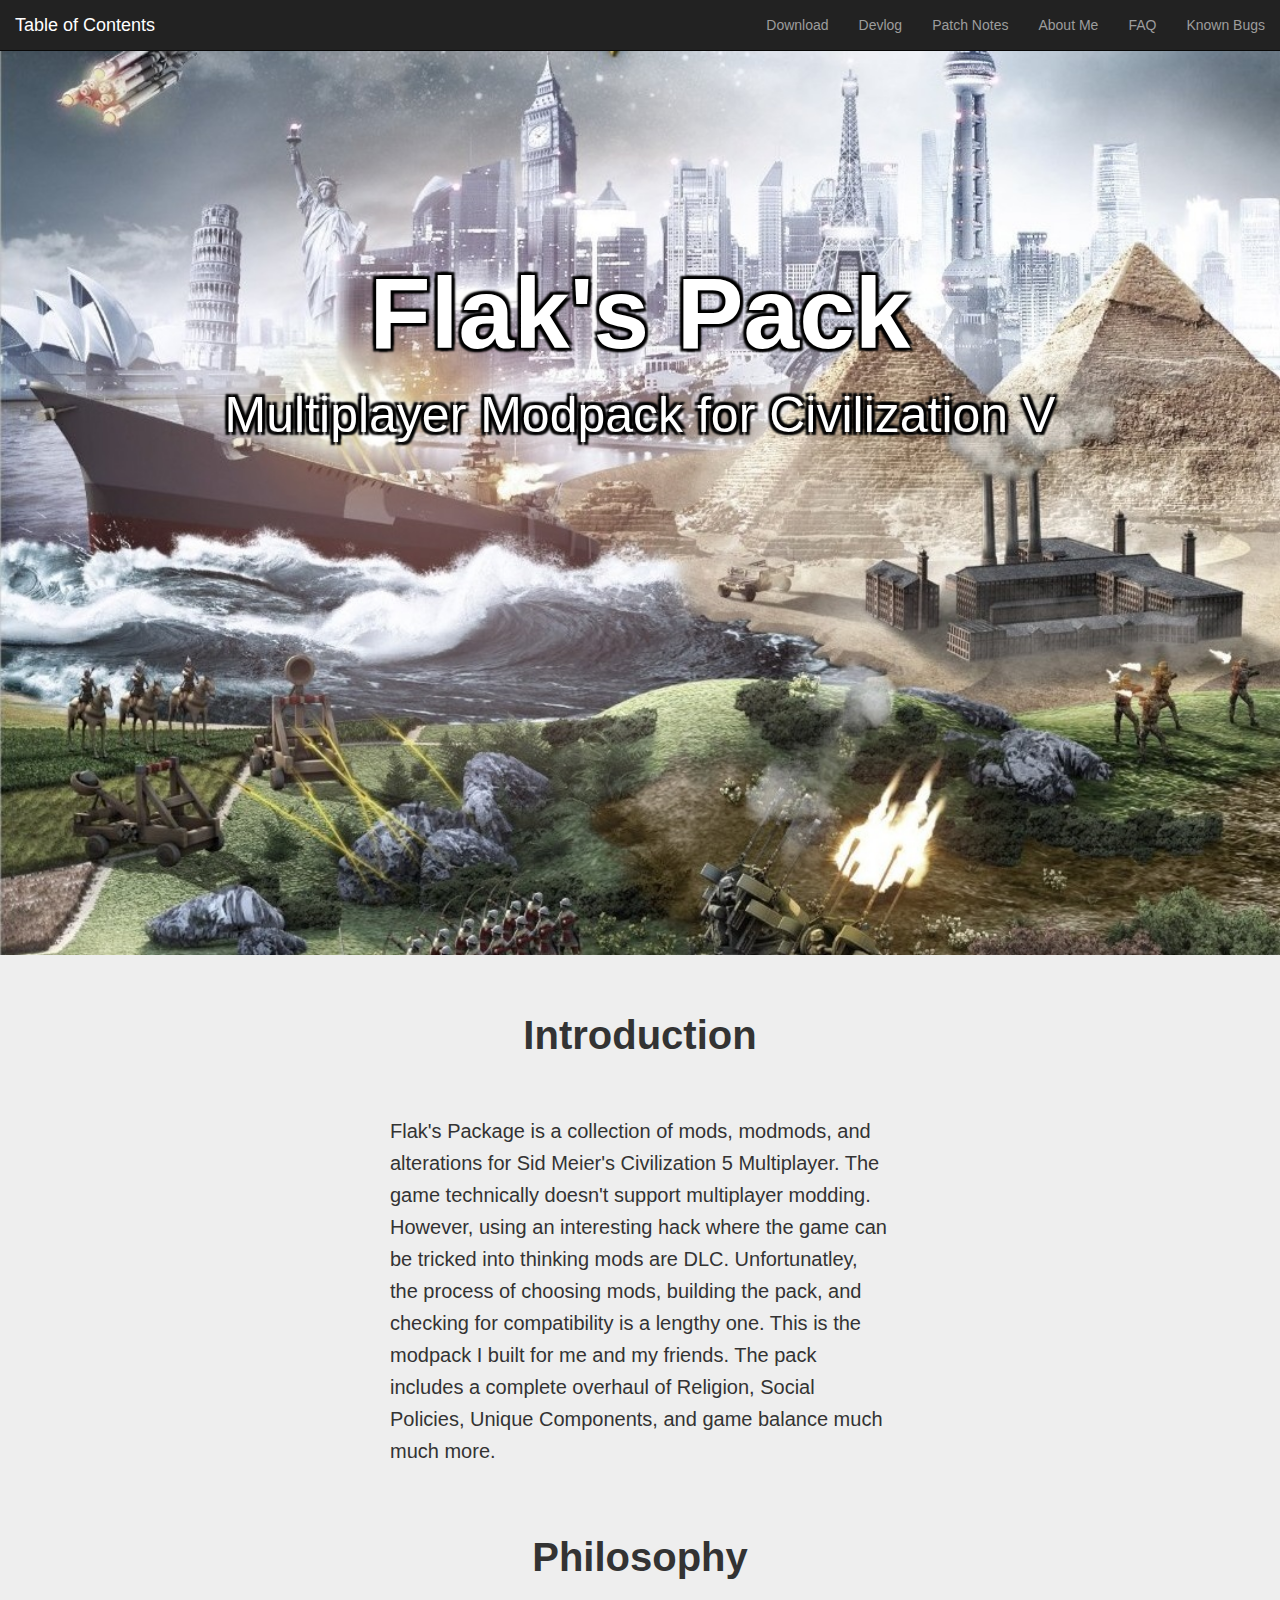
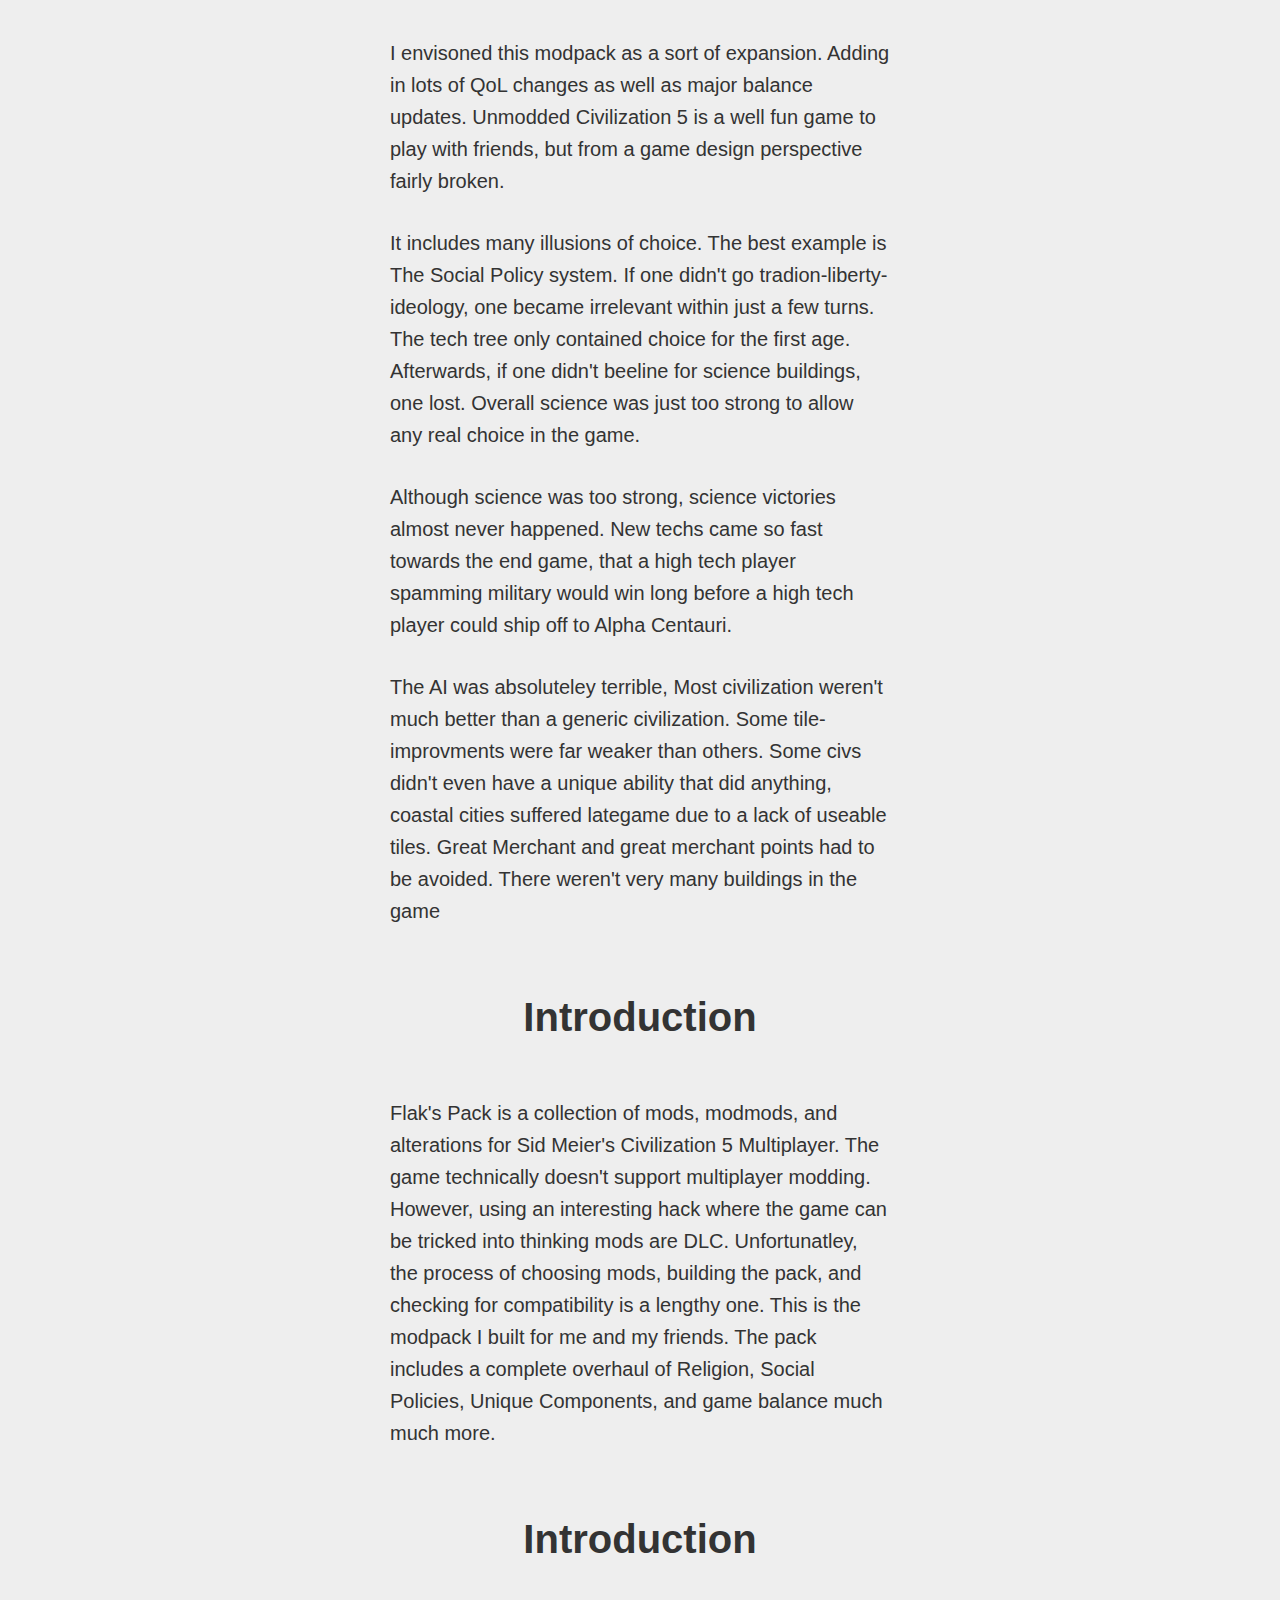
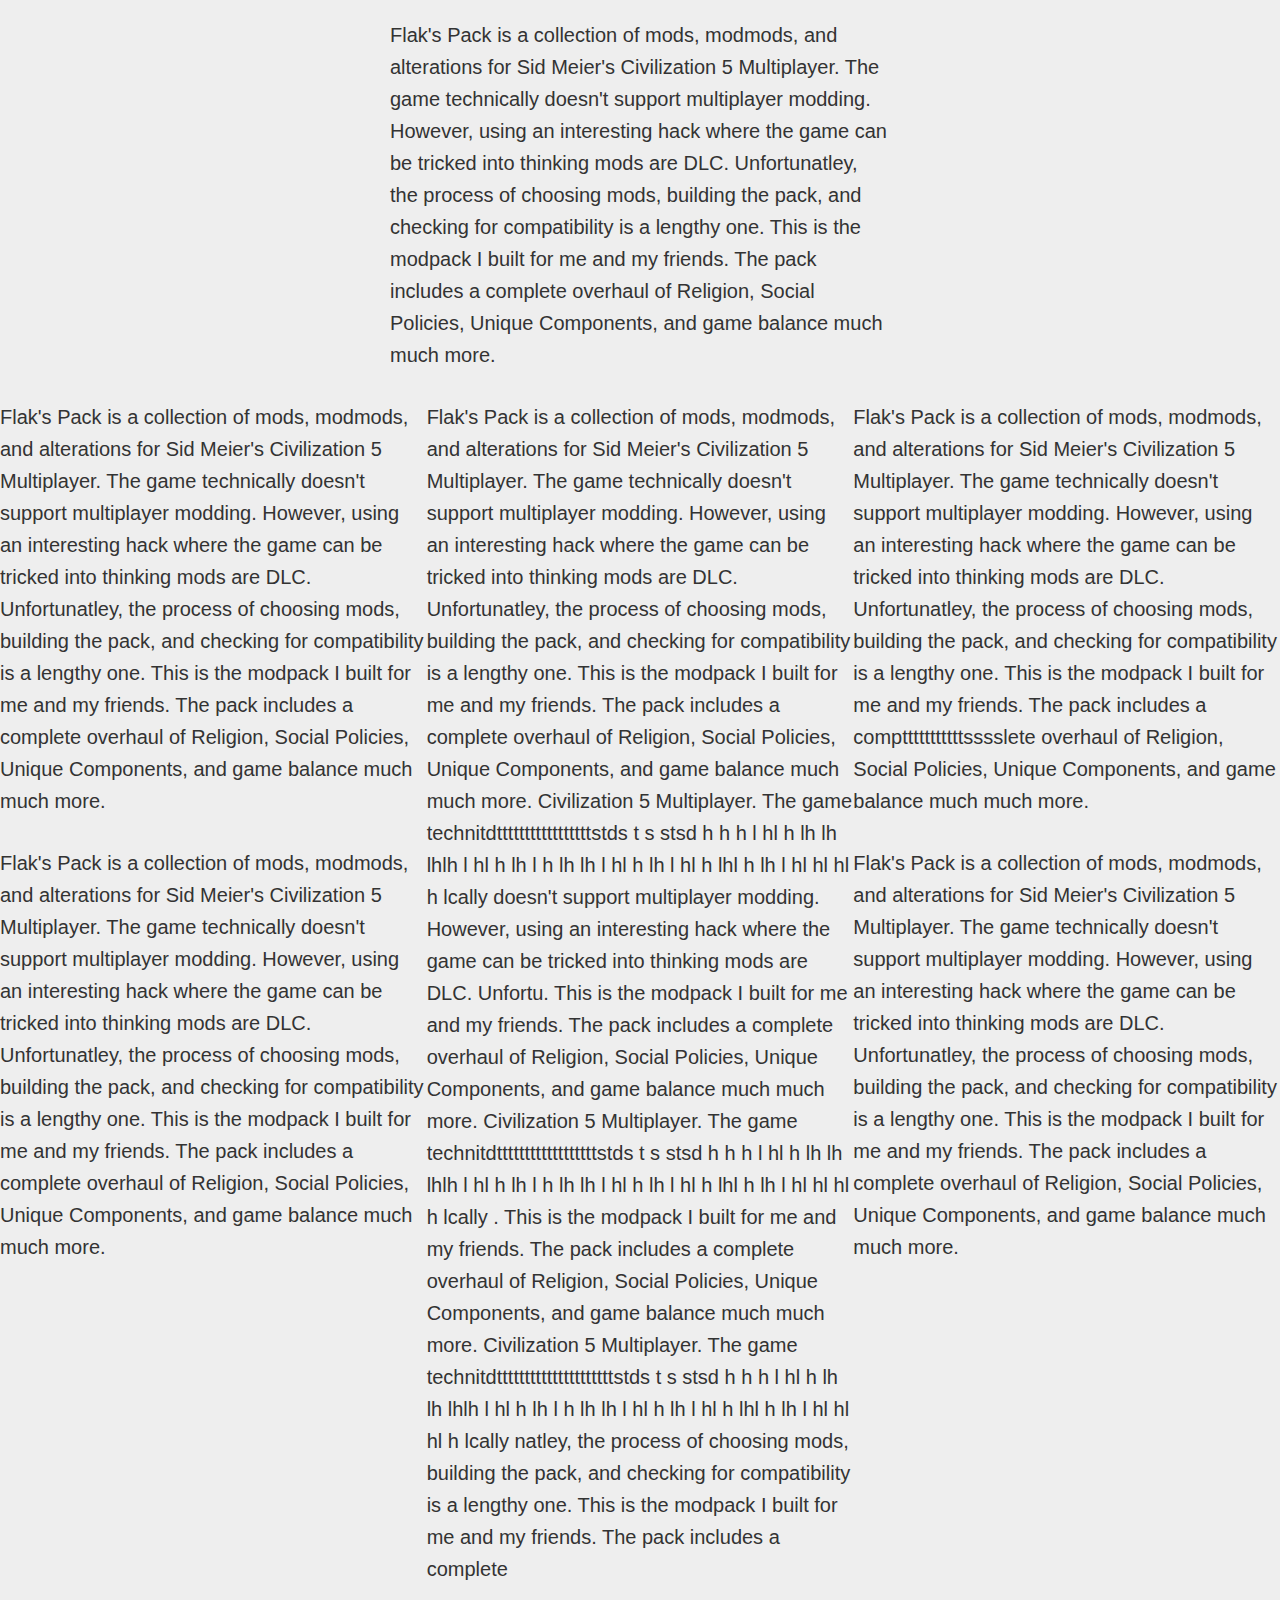
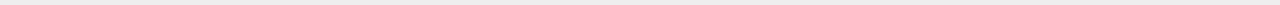
<file: index.html>
<!DOCTYPE html>
<html lang="en">
<head>
    <meta charset="utf-8">
    <meta http-equiv="X-UA-Compatible" content="IE=edge">
    <meta name="viewport" content="width=device-width, initial-scale=1">
    <meta name="description" content="">
    <meta name="author" content="">

    <title>Flak's Pack</title>

    <!-- Bootstrap Core CSS -->
    <link href="css/bootstrap.min.css" rel="stylesheet">

    <!-- Custom CSS -->
    <link href="css/index.css" rel="stylesheet">

    <!-- HTML5 Shim and Respond.js IE8 support of HTML5 elements and media queries -->
    <!-- WARNING: Respond.js doesn't work if you view the page via file:// -->
    <!--[if lt IE 9]>
        <script src="https://oss.maxcdn.com/libs/html5shiv/3.7.0/html5shiv.js"></script>
        <script src="https://oss.maxcdn.com/libs/respond.js/1.4.2/respond.min.js"></script>
    <![endif]-->

</head>

<body>
    <nav class="navbar navbar-inverse navbar-fixed-top">
      <div class="container-fluid" >
        <div class="navbar-header">
          <button type="button" class="navbar-toggle collapsed" data-toggle="collapse" data-target="#navbar" aria-expanded="false" aria-controls="navbar">
            <span class="sr-only">Toggle navigation</span>
            <span class="icon-bar"></span>
            <span class="icon-bar"></span>
            <span class="icon-bar"></span>
          </button>
          <a class="navbar-brand" href="#" id = "menu-toggle">Table of Contents</a>
        </div>
        <div id="navbar" class="navbar-collapse collapse">
          <ul class="nav navbar-nav navbar-center">
          </ul>
          <ul class="nav navbar-nav navbar-right">
            <li><a href="downloads.html">Download</a></li>
            <li><a href="#">Devlog</a></li>
            <li><a href="#">Patch Notes</a></li>
            <li><a href="#">About Me</a></li>
            <li><a href="#">FAQ</a></li>
            <li><a href="#">Known Bugs</a></li>
          </ul>
        </div>
      </div>
    </nav>
    <div id="wrapper">

        <!-- Sidebar -->
        <div id="sidebar-wrapper">
            <ul class="sidebar-nav">
                <li class="sidebar-brand">
                    <a data-scroll href="#Introduction">INTRODUCTION</a>
                </li>
                <li>
                    <a data-scroll href="#Philosophy">PHILOSOPHY</a>
                </li>
                <li>
                    <a data-scroll href="#Lorem">LOREM</a>
                </li>
                <li>
                    <a data-scroll href="#Ipsum">IPSUM</a>
                </li>
            </ul>
        </div>
        <!-- /#sidebar-wrapper -->
        
        <!-- Page Content -->
        <div id="page-content-wrapper">
            <div class="container-fluid">
                <div class="row jumbo">
                  <h1>Flak's Pack </h1> 
                  <h2>Multiplayer Modpack for Civilization V</h2>
                </div>
                <div class="actualPageContent">
                  <div class="row">
                      <div class="col-lg-12 standard-text">
                          <h1 id = "Introduction">Introduction</h1>
                          <p>Flak's Package is a collection of mods, modmods, and alterations for Sid Meier's Civilization 5 Multiplayer. The game technically doesn't support multiplayer modding. However, using an interesting hack where the game can be tricked into thinking mods are DLC. Unfortunatley, the process of choosing mods, building the pack, and checking for compatibility is a lengthy one. This is the modpack I built for me and my friends. The pack includes a complete overhaul of Religion, Social Policies, Unique Components, and  game balance much much more.</p>
                          <h1 id="Philosophy">Philosophy</h1>
                          <p>I envisoned this modpack as a sort of expansion. Adding in lots of QoL changes as well as major balance updates. Unmodded Civilization 5 is a well fun game to play with friends, but from a game design perspective fairly broken.</p>
                          <p>It includes many illusions of choice. The best example is The Social Policy system. If one didn't go tradion-liberty-ideology, one became irrelevant within just a few turns. The tech tree only contained choice for the first age. Afterwards, if one didn't beeline for science buildings, one lost.  Overall science was just too strong to allow any real choice in the game.
                          </p>
                          <p>Although science was too strong, science victories almost never happened. New techs came so fast towards the end game, that a high tech player spamming military would win long before a high tech player could ship off to Alpha Centauri.</p>
                          <p>The AI was absoluteley terrible, Most civilization weren't much better than a generic civilization. Some tile-improvments were far weaker than others. Some civs didn't even have a unique ability that did anything, coastal cities suffered lategame due to a lack of useable tiles. Great Merchant and great merchant points had to be avoided. There weren't very many buildings in the game</p>
                          <h1 id = "Lorem">Introduction</h1>
                          <p>Flak's Pack is a collection of mods, modmods, and alterations for Sid Meier's Civilization 5 Multiplayer. The game technically doesn't support multiplayer modding. However, using an interesting hack where the game can be tricked into thinking mods are DLC. Unfortunatley, the process of choosing mods, building the pack, and checking for compatibility is a lengthy one. This is the modpack I built for me and my friends. The pack includes a complete overhaul of Religion, Social Policies, Unique Components, and  game balance much much more.</p>
                          <h1 id = "Ipsum">Introduction</h1>
                          <p>Flak's Pack is a collection of mods, modmods, and alterations for Sid Meier's Civilization 5 Multiplayer. The game technically doesn't support multiplayer modding. However, using an interesting hack where the game can be tricked into thinking  mods are DLC. Unfortunatley, the process of choosing mods, building the pack, and checking for compatibility is a lengthy one. This is the modpack I built for me and my friends. The pack includes a complete overhaul of Religion, Social Policies, Unique Components, and  game balance much much more.</p>
                      </div>
                  </div>
                </div>
                <div class = "civs standard-text">
                  <div class = "row">
                    <div class= "col-md-4">
                      <div class = "row">
                        <p>Flak's Pack is a collection of mods, modmods, and alterations for Sid Meier's Civilization 5 Multiplayer. The game technically doesn't support multiplayer modding. However, using an interesting hack where the game can be tricked into thinking  mods are DLC. Unfortunatley, the process of choosing mods, building the pack, and checking for compatibility is a lengthy one. This is the modpack I built for me and my friends. The pack includes a complete overhaul of Religion, Social Policies, Unique Components, and  game balance much much more.</p>
                      </div>
                      <div class = "row">
                        <p>Flak's Pack is a collection of mods, modmods, and alterations for Sid Meier's Civilization 5 Multiplayer. The game technically doesn't support multiplayer modding. However, using an interesting hack where the game can be tricked into thinking  mods are DLC. Unfortunatley, the process of choosing mods, building the pack, and checking for compatibility is a lengthy one. This is the modpack I built for me and my friends. The pack includes a complete overhaul of Religion, Social Policies, Unique Components, and  game balance much much more.</p>
                      </div>
                    </div>
                    <div class= "col-md-4">
                      <div class = "row">
                        <p>Flak's Pack is a collection of mods, modmods, and alterations for Sid Meier's Civilization 5 Multiplayer. The game technically doesn't support multiplayer modding. However, using an interesting hack where the game can be tricked into thinking  mods are DLC. Unfortunatley, the process of choosing mods, building the pack, and checking for compatibility is a lengthy one. This is the modpack I built for me and my friends. The pack includes a complete overhaul of Religion, Social Policies, Unique Components, and  game balance much much more. Civilization 5 Multiplayer. The game technitdtttttttttttttttttstds t s stsd h h  h l hl h lh lh lhlh l hl h lh l h lh lh l hl h lh l hl h lhl h lh l hl hl hl h lcally doesn't support multiplayer modding. However, using an interesting hack where the game can be tricked into thinking  mods are DLC. Unfortu. This is the modpack I built for me and my friends. The pack includes a complete overhaul of Religion, Social Policies, Unique Components, and  game balance much much more. Civilization 5 Multiplayer. The game technitdttttttttttttttttttstds t s stsd h h  h l hl h lh lh lhlh l hl h lh l h lh lh l hl h lh l hl h lhl h lh l hl hl hl h lcally . This is the modpack I built for me and my friends. The pack includes a complete overhaul of Religion, Social Policies, Unique Components, and  game balance much much more. Civilization 5 Multiplayer. The game technitdtttttttttttttttttttttstds t s stsd h h  h l hl h lh lh lhlh l hl h lh l h lh lh l hl h lh l hl h lhl h lh l hl hl hl h lcally natley, the process of choosing mods, building the pack, and checking for compatibility is a lengthy one. This is the modpack I built for me and my friends. The pack includes a complete </p>
                      </div>
                    </div>
                    <div class= "col-md-4">
                      <div class = "row">
                        <p>Flak's Pack is a collection of mods, modmods, and alterations for Sid Meier's Civilization 5 Multiplayer. The game technically doesn't support multiplayer modding. However, using an interesting hack where the game can be tricked into thinking  mods are DLC. Unfortunatley, the process of choosing mods, building the pack, and checking for compatibility is a lengthy one. This is the modpack I built for me and my friends. The pack includes a comptttttttttttsssslete overhaul of Religion, Social Policies, Unique Components, and  game balance much much more.</p>
                      </div>
                      <div class = "row">
                        <p>Flak's Pack is a collection of mods, modmods, and alterations for Sid Meier's Civilization 5 Multiplayer. The game technically doesn't support multiplayer modding. However, using an interesting hack where the game can be tricked into thinking  mods are DLC. Unfortunatley, the process of choosing mods, building the pack, and checking for compatibility is a lengthy one. This is the modpack I built for me and my friends. The pack includes a complete overhaul of Religion, Social Policies, Unique Components, and  game balance much much more.</p>
                      </div>
                    </div>
                  </div>
                </div>
            </div>
        </div>
        <!-- /#page-content-wrapper -->

    </div>
    <!-- /#wrapper -->

    <!-- jQuery -->
    <script src="js/jquery.js"></script>

    <!-- Bootstrap Core JavaScript -->
    <script src="js/bootstrap.min.js"></script>
    <script src="js/smooth-scroll.js"></script>
    <!-- Menu Toggle Script -->
    <script>
      $("#menu-toggle").click(function(e) {
          e.preventDefault();
          $("#wrapper").toggleClass("toggled");
      });
      smoothScroll.init({
        speed: 1000,
        easing: 'easeInOutCubic',
        updateURL:true,
        offset: 100,
        callback: function (){
        }
      });
      var topRange      = 200,  // measure from the top of the viewport to X pixels down
      edgeMargin    = 20,   // margin above the top or margin from the end of the page
       animationTime = 1200, // time in milliseconds
       contentTop = [];

      $(document).ready(function(){
       // Stop animated scroll if the user does something
      $('html,body').bind('scroll mousedown DOMMouseScroll mousewheel keyup', function(e){
        if ( e.which > 0 || e.type == 'mousedown' || e.type == 'mousewheel' ){
          $('html,body').stop();
        }
      })

     // Set up content an array of locations
      $('.sidebar-nav').find('a').each(function(){
        contentTop.push( $( $(this).attr('href') ).offset().top );
      })

     // Animate menu scroll to content
    /*$('.sidebar-nav').find('a').click(function(){
      var sel = this,
      newTop = Math.min( contentTop[ $('.sidebar-nav a').index( $(this) ) ], $(document).height() - $(window).height() ); // get content top or top position if at the document bottom
      $('html,body').stop().animate({ 'scrollTop' : newTop }, animationTime, function(){
        window.location.hash = $(sel).attr('href');
      });
      return false;
    })*/

     // adjust side menu
      $(window).scroll(function(){
        var winTop = $(window).scrollTop(),
        bodyHt = $(document).height(),
        vpHt = $(window).height() + edgeMargin;  // viewport height + margin
        $.each( contentTop, function(i,loc){
          if ( ( loc > winTop - edgeMargin && ( loc < winTop + topRange || ( winTop + vpHt ) >= bodyHt ) ) ){
            $('.sidebar-nav li').removeClass('sidebar-brand').eq(i).addClass('sidebar-brand');
          }
        })
      })

      });
    </script>

</body>

</html>
</file>
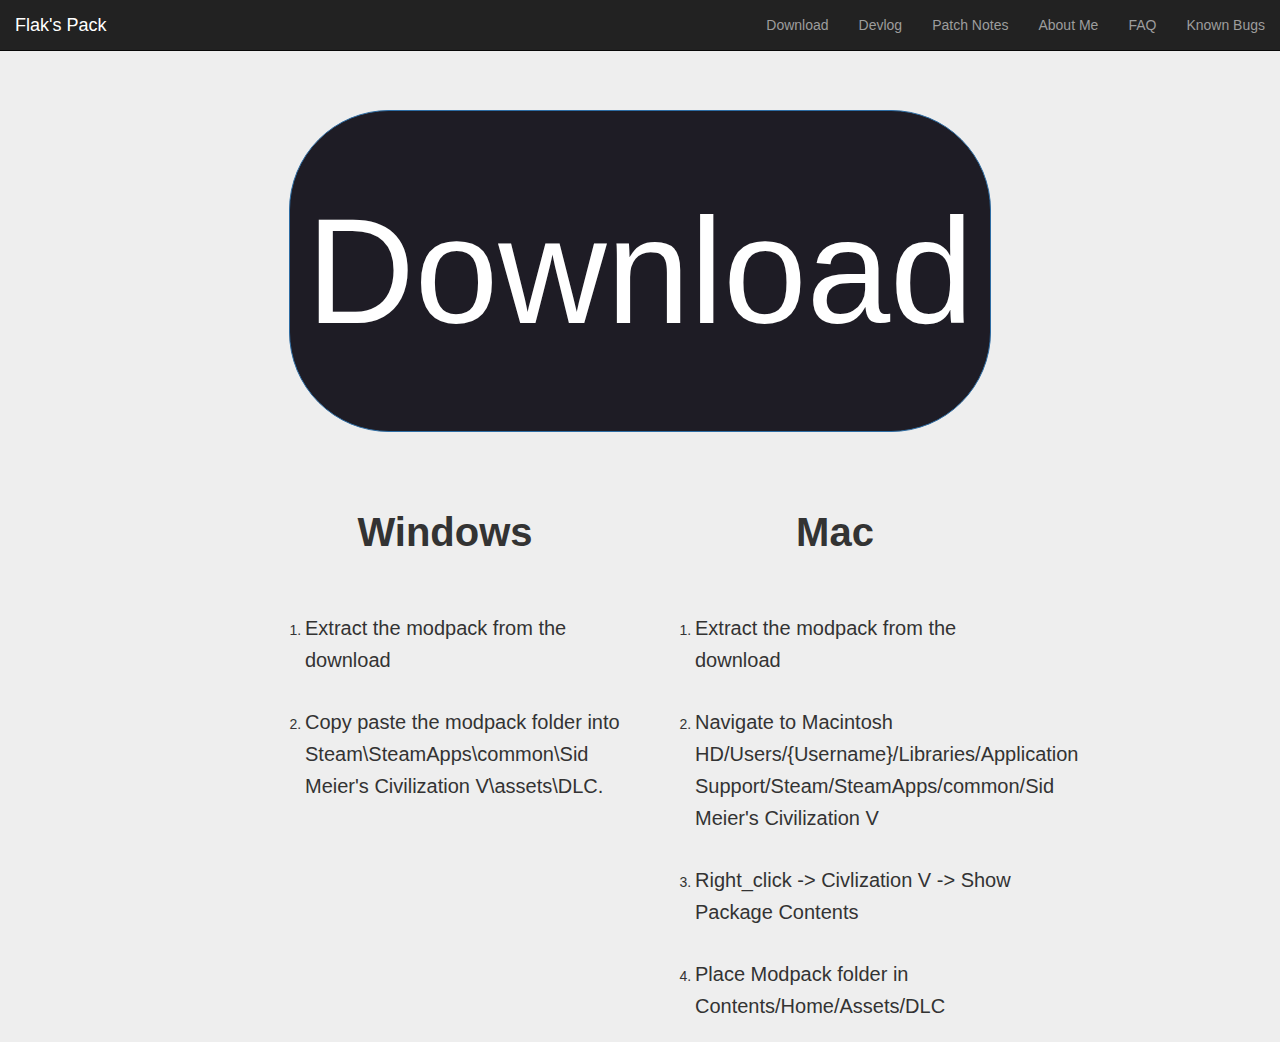
<file: downloads.html>
<!DOCTYPE html>
<html lang="en">
<head>
    <meta charset="utf-8">
    <meta http-equiv="X-UA-Compatible" content="IE=edge">
    <meta name="viewport" content="width=device-width, initial-scale=1">
    <meta name="description" content="">
    <meta name="author" content="">

    <title>Flak's Pack</title>

    <!-- Bootstrap Core CSS -->
    <link href="css/bootstrap.min.css" rel="stylesheet">

    <!-- Custom CSS -->
    <link href="css/index.css" rel="stylesheet">
    <link href="css/download.css" rel="stylesheet">
    <!-- HTML5 Shim and Respond.js IE8 support of HTML5 elements and media queries -->
    <!-- WARNING: Respond.js doesn't work if you view the page via file:// -->
    <!--[if lt IE 9]>
        <script src="https://oss.maxcdn.com/libs/html5shiv/3.7.0/html5shiv.js"></script>
        <script src="https://oss.maxcdn.com/libs/respond.js/1.4.2/respond.min.js"></script>
    <![endif]-->

</head>

<body>
    <nav class="navbar navbar-inverse navbar-fixed-top">
      <div class="container-fluid" >
        <div class="navbar-header">
          <button type="button" class="navbar-toggle collapsed" data-toggle="collapse" data-target="#navbar" aria-expanded="false" aria-controls="navbar">
            <span class="sr-only">Toggle navigation</span>
            <span class="icon-bar"></span>
            <span class="icon-bar"></span>
            <span class="icon-bar"></span>
          </button>
          <a class="navbar-brand" href="index.html" >Flak's Pack</a>
        </div>
        <div id="navbar" class="navbar-collapse collapse">
          <ul class="nav navbar-nav navbar-right">
            <li><a href="downloads.html">Download</a></li>
            <li><a href="#">Devlog</a></li>
            <li><a href="#">Patch Notes</a></li>
            <li><a href="#">About Me</a></li>
            <li><a href="#">FAQ</a></li>
            <li><a href="#">Known Bugs</a></li>
          </ul>
        </div>
      </div>
    </nav>
    <div id="wrapper">

        <!-- Sidebar -->
        <div id="sidebar-wrapper">
            <ul class="sidebar-nav">
                <li class="sidebar-brand">
                    <a data-scroll href="#Introduction">
                        INTRODUCTION
                    </a>
                </li>
                <li>
                    <a data-scroll href="#Philosophy">PHILOSOPHY</a>
                </li>
                <li>
                    <a data-scroll href="#Lorem">LOREM</a>
                </li>
                <li>
                    <a data-scroll href="#Ipsum">IPSUM</a>
                </li>
            </ul>
        </div>
        <!-- /#sidebar-wrapper -->
        
        <!-- Page Content -->
        <div id="page-content-wrapper">
            <div class="container-fluid">
                <div class="text-center">
                  <p><a class="btn btn-primary btn-lg" href="modpacks/MP_MODSPACK.rar" role="button" id="download-btn">Download</a></p> 
                </div>
                <div class="actualPageContent">
                  <div class="row">
                      <div class="col-lg-6 standard-text">
                        <h1 id = "Windows">Windows</h1>
                        <ol>
	                        <li><p>Extract the modpack from the download</p></li>
                        	<li><p>Copy paste the modpack folder into Steam\SteamApps\common\Sid Meier's Civilization V\assets\DLC.</p></li>
                        </ol>
                       </div>
                       <div class="col-lg-6 standard-text">
                        <h1 id = "Mac">Mac</h1>
                        <ol>
                        	<li><p>Extract the modpack from the download</p></li>
							<li><p>Navigate to Macintosh HD/Users/{Username}/Libraries/Application Support/Steam/SteamApps/common/Sid Meier's Civilization V</p></li>
							<li><p>Right_click -> Civlization V -> Show Package Contents</p></li>
							<li><p>Place Modpack folder in Contents/Home/Assets/DLC</p></li>
						</ol>
						</div>
                          
                      </div>
                  </div>
                </div>
            </div>
        </div>
        <!-- /#page-content-wrapper -->

    </div>
    <!-- /#wrapper -->

    <!-- jQuery -->
    <script src="js/jquery.js"></script>

    <!-- Bootstrap Core JavaScript -->
    <script src="js/bootstrap.min.js"></script>
    <script src="js/smooth-scroll.js"></script>
    <!-- Menu Toggle Script -->
    <script>
	    $("#menu-toggle").click(function(e) {
	        e.preventDefault();
	        $("#wrapper").toggleClass("toggled");
	    });
	    smoothScroll.init({
	      speed: 1000,
	      easing: 'easeInOutCubic',
	      updateURL:true,
	      offset: 100,
	      callback: function (){
	      }
	    });
	    var topRange      = 200,  // measure from the top of the viewport to X pixels down
	    edgeMargin    = 20,   // margin above the top or margin from the end of the page
	    animationTime = 1200, // time in milliseconds
	    contentTop = [];

		$(document).ready(function(){
		 // Stop animated scroll if the user does something
		$('html,body').bind('scroll mousedown DOMMouseScroll mousewheel keyup', function(e){
		  if ( e.which > 0 || e.type == 'mousedown' || e.type == 'mousewheel' ){
		    $('html,body').stop();
		  }
		})

		 // Set up content an array of locations
		$('.sidebar-nav').find('a').each(function(){
		  contentTop.push( $( $(this).attr('href') ).offset().top );
		})

 // Animate menu scroll to content
/*$('.sidebar-nav').find('a').click(function(){
  var sel = this,
  newTop = Math.min( contentTop[ $('.sidebar-nav a').index( $(this) ) ], $(document).height() - $(window).height() ); // get content top or top position if at the document bottom
  $('html,body').stop().animate({ 'scrollTop' : newTop }, animationTime, function(){
    window.location.hash = $(sel).attr('href');
  });
  return false;
})*/

 // adjust side menu
		$(window).scroll(function(){
		  var winTop = $(window).scrollTop(),
		  bodyHt = $(document).height(),
		  vpHt = $(window).height() + edgeMargin;  // viewport height + margin
		  $.each( contentTop, function(i,loc){
		    if ( ( loc > winTop - edgeMargin && ( loc < winTop + topRange || ( winTop + vpHt ) >= bodyHt ) ) ){
		      $('.sidebar-nav li').removeClass('sidebar-brand').eq(i).addClass('sidebar-brand');
		    }
		  })
		})

		});
    </script>

</body>

</html>
</file>
<file: css/download.css>
#download-btn {
    margin-top: 50px;
    font-size:150px;
    line-height: 2;
    border-radius:100px;
    background-color: #1e1c25;
    transition: background-color .5s ease-out;
}

#download-btn:hover {
    background-color:#333333;
}

.actualPageContent{
        padding-left:20%;
        padding-right:20%;
    }
</file>
<file: css/index.css>
/*!
 * Start Bootstrap - Simple Sidebar HTML Template (http://startbootstrap.com)
 * Code licensed under the Apache License v2.0.
 * For details, see http://www.apache.org/licenses/LICENSE-2.0.
 */

/* Toggle Styles */
body {
  padding-top: 50px;
}

.sub-header {
  padding-bottom: 10px;
  border-bottom: 1px solid #eee;
}

#navbar {
    /*color:#1b1e25;*/
}
#logo {
    margin-left: 200px;
    font-weight: bold;
    font-size: 20px;
}

#wrapper {
    padding-left: 0;
    -webkit-transition: all 0.5s ease;
    -moz-transition: all 0.5s ease;
    -o-transition: all 0.5s ease;
    transition: all 0.5s ease;
    /* Permalink - use to edit and share this gradient: http://colorzilla.com/gradient-editor/#a7c7dc+67,85b2d3+100&amp;0.28+3,0.37+61,0.59+99 */


}

#wrapper.toggled {
    padding-left: 250px;
}

#sidebar-wrapper {
    z-index: 1000;
    position: fixed;
    left: 250px;
    width: 0;
    height: 100%;
    margin-left: -250px;
    overflow-y: auto;
    background-color: #1b1e25;
    background-image: url(http://www.transparenttextures.com/patterns/hexellence.png);
    -webkit-transition: all 0.5s ease;
    -moz-transition: all 0.5s ease;
    -o-transition: all 0.5s ease;
    transition: all 0.5s ease;
}

#sidebar-wrapper::webkit-scrollbar {
    display:none;
}

#wrapper.toggled #sidebar-wrapper {
    width: 250px;
}

#page-content-wrapper {
    width: 100%;
    position: absolute;
    padding: 0px;
    background-color: #EEEEEE;
    background-image: url(http://www.transparenttextures.com/patterns/hexellence.png);
/* This is mostly intended for prototyping; please download the pattern and re-host for production environments. Thank you! */

}
#page-content-wrapper p{
    padding-top: 10px;
    padding-bottom: 10px;
}

#wrapper.toggled #page-content-wrapper {
    position: relative;
    margin-right: -250px;
}

/* Sidebar Styles */

.sidebar-nav {
    position: absolute;
    top: 0;
    width: 250px;
    margin: 0;
    padding: 0;
    list-style: none;
}
::-webkit-scrollbar { 
  /* This is the magic bit */
  display: none;
}

.sidebar-nav li {
    text-indent: 0px;
    line-height: 40px;
    font-size: 20px;
    text-align: center;
}

.sidebar-nav li a {
    display: block;
    text-decoration: none;
    color: #d7d7be;
}

.sidebar-nav li a:hover {
    text-decoration: none;
    color: #fff;
    background: rgba(255,255,255,0.2);
}

.sidebar-nav li a:active,
.sidebar-nav li a:focus {
    text-decoration: none;
}

.sidebar-nav > .sidebar-brand {
    height: 65px;
    font-size: 30px;
    line-height: 60px;
}

.sidebar-nav > .sidebar-brand a {
    font-weight: bold;
}

.sidebar-nav > .sidebar-brand a:hover {
    color: #fff;
    background: none;
}

.jumbo {
    background-image:url("../images/background.jpg");
    background-size:cover;
    height:500px;
    text-align: center;
    padding-top: 15%;
}

.jumbo h1{
    font-size: 100px;
    font-weight:bolder;
    color: #ffffff;
    text-shadow:
    -3px -3px 2px #000,
    3px -3px 2px #000,
    -3px 3px 2px #000,
    3px 3px 2px #000; 
}
.jumbo h2{
    color: #ffffff;
    font-size: 50px;
    text-shadow:    -3px -3px 2px #000,
                    3px -3px 2px #000,
                    -3px 3px 2px #000,
                    3px 3px 2px #000;
}
.standard-text h1{
    font-size: 40px;
    text-align: center;
    font-weight: bold;
    line-height: 3;
}
.standard-text p{
    font-size:20px;
    line-height: 1.6;
}

@media(min-width:900px) {
    #wrapper.toggled {
        padding-left: 250px;
    }

    #wrapper {
        padding-left: 0;
    }

    #wrapper.toggled #sidebar-wrapper {
        width: 250px;
    }

    #sidebar-wrapper {
        width: 0;
    }

    #wrapper.toggled #page-content-wrapper {
        position: relative;
    }

    .actualPageContent {
        position: relative;
        margin-right: 0;
        padding-right:30%;
        padding-left:30%;
    }
    .jumbo{
    height:905px;
    overflow:hidden;
    }
}
</file>
